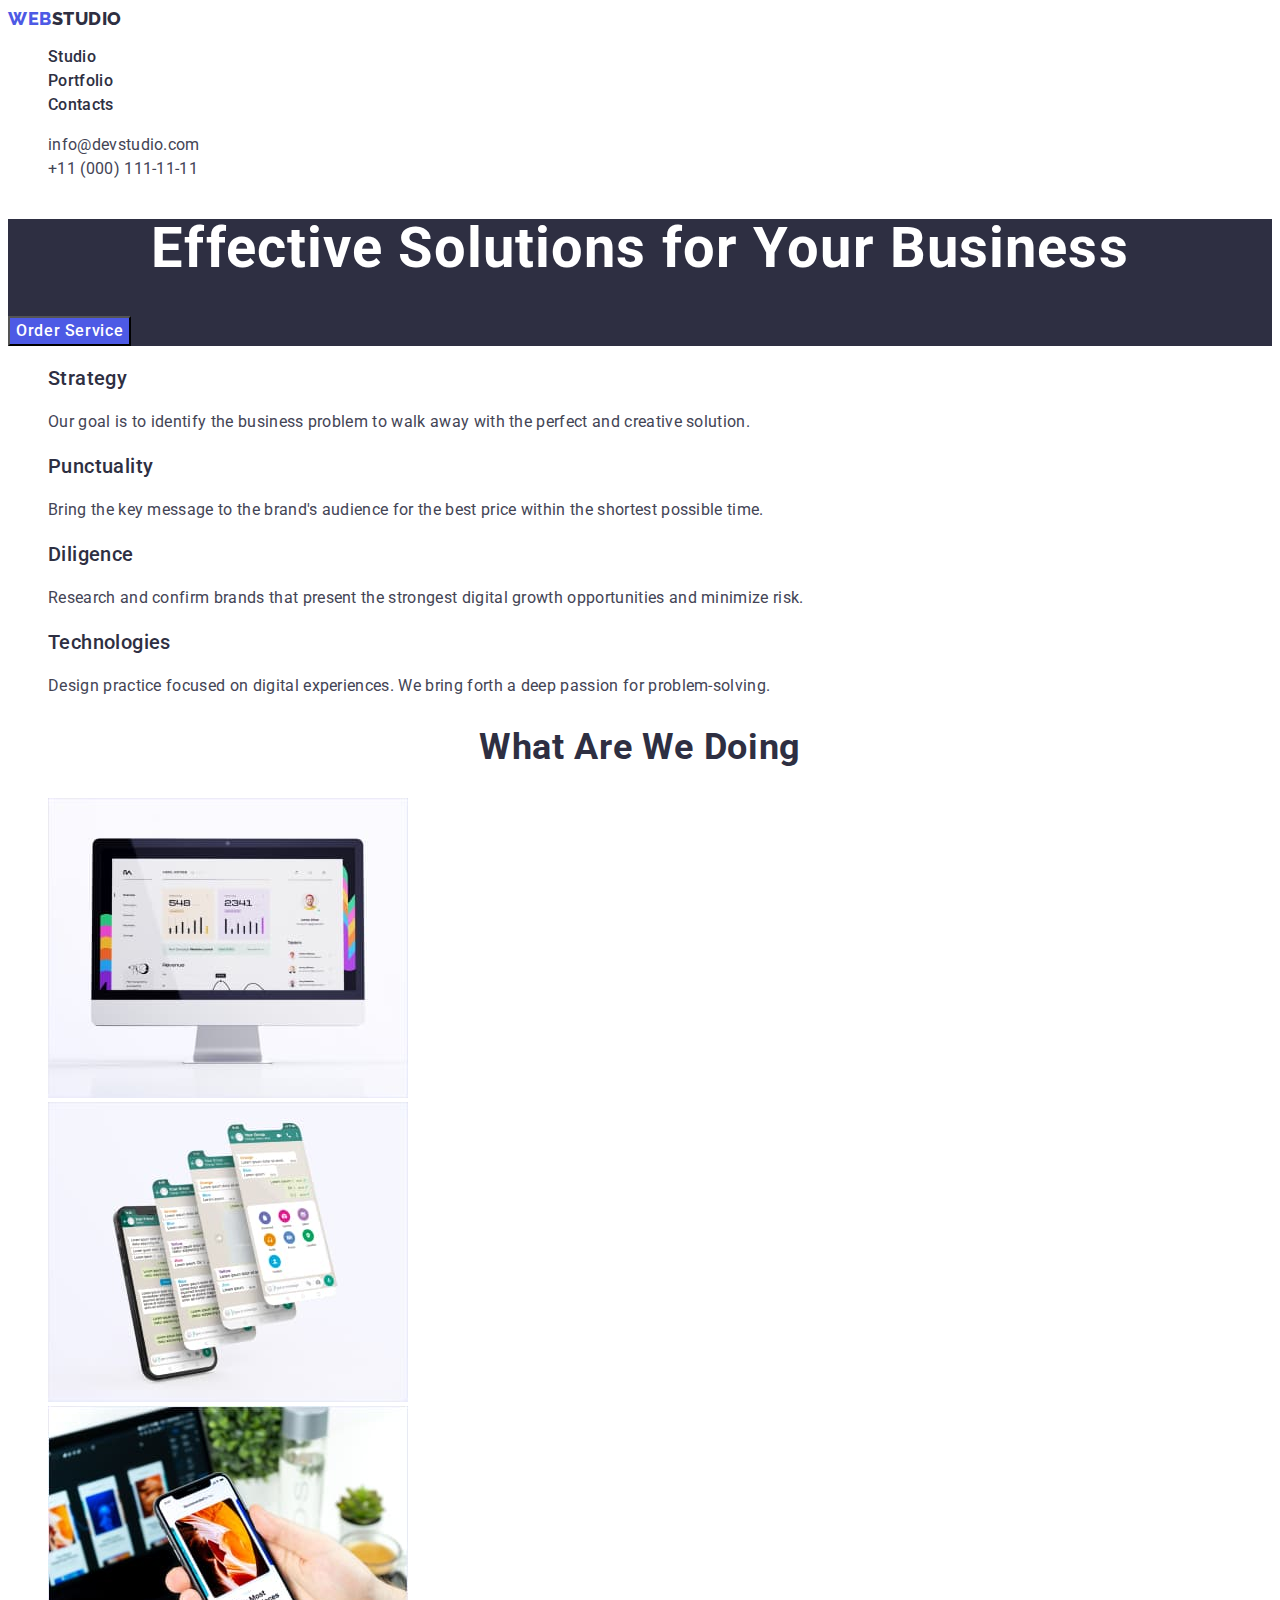
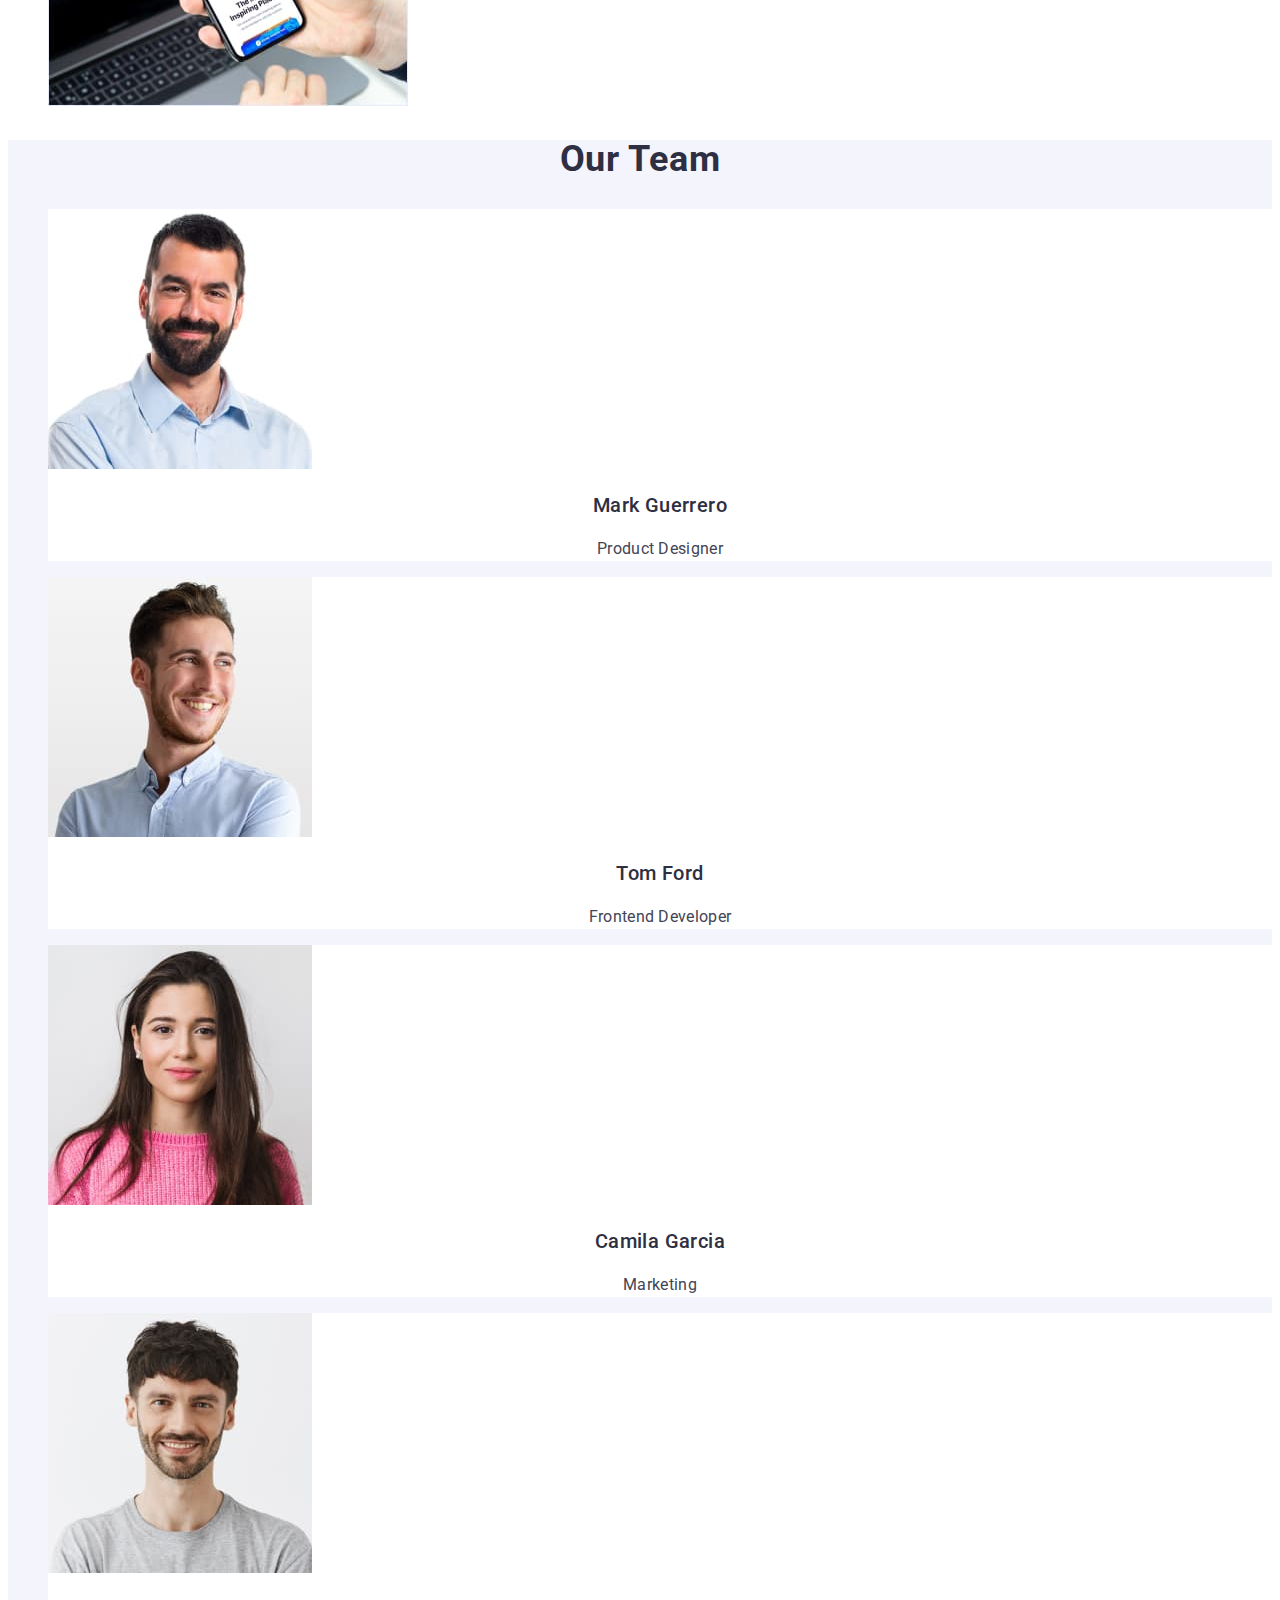
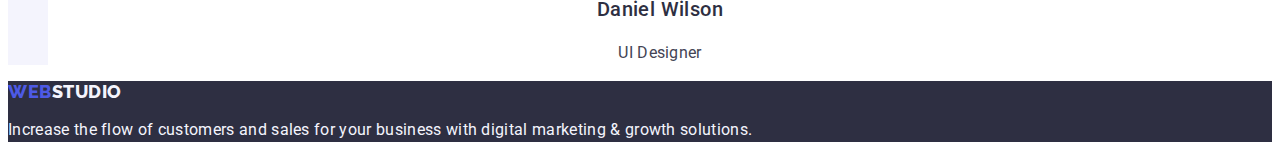
<file: index.html>
<!DOCTYPE html>
<html lang="en">
  <head>
    <meta charset="UTF-8" />
    <meta name="viewport" content="width=device-width, initial-scale=1.0" />
    <title>WebStudio</title>
    <link rel="preconnect" href="https://fonts.googleapis.com" />
    <link rel="preconnect" href="https://fonts.gstatic.com" crossorigin />
    <link
      href="https://fonts.googleapis.com/css2?family=Raleway:wght@800&family=Roboto:wght@400;500;700&display=swap"
      rel="stylesheet"
    />
    <link rel="stylesheet" href="./css/styles.css" />
  </head>

  <body>
    <header class="header">
      <nav class="header-navigation">
        <a class="logo link" href="./index.html"
          >Web<span class="logo-studio">Studio</span></a
        >
        <ul class="header-menu-list list">
          <li class="header-menu-item">
            <a class="header-menu-link link" href="./index.html">Studio</a>
          </li>
          <li class="header-menu-item">
            <a class="header-menu-link link" href="./portfolio.html"
              >Portfolio</a
            >
          </li>
          <li class="header-menu-item">
            <a class="header-menu-link link" href="">Contacts</a>
          </li>
        </ul>
      </nav>
      <address class="address">
        <ul class="address-list list">
          <li class="address-item">
            <a class="address-link link" href="mailto:info@devstudio.com"
              >info@devstudio.com</a
            >
          </li>
          <li class="address-item">
            <a class="address-link link" href="tel:+110001111111"
              >+11 (000) 111-11-11</a
            >
          </li>
        </ul>
      </address>
    </header>

    <main>
      <section class="hero">
        <h1 class="hero-title">Effective Solutions for Your Business</h1>
        <button type="button" class="hero-btn">Order Service</button>
      </section>

      <section class="advantages">
        <h2 hidden>Advantages</h2>
        <ul class="advantages-list list">
          <li class="advantages-item">
            <h3 class="subtitle">Strategy</h3>
            <p class="advantages-text">
              Our goal is to identify the business problem to walk away with the
              perfect and creative solution.
            </p>
          </li>
          <li class="advantages-item">
            <h3 class="subtitle">Punctuality</h3>
            <p class="advantages-text">
              Bring the key message to the brand's audience for the best price
              within the shortest possible time.
            </p>
          </li>
          <li class="advantages-item">
            <h3 class="subtitle">Diligence</h3>
            <p class="advantages-text">
              Research and confirm brands that present the strongest digital
              growth opportunities and minimize risk.
            </p>
          </li>
          <li class="advantages-item">
            <h3 class="subtitle">Technologies</h3>
            <p class="advantages-text">
              Design practice focused on digital experiences. We bring forth a
              deep passion for problem-solving.
            </p>
          </li>
        </ul>
      </section>

      <section class="gadgets">
        <h2 class="section-title">What are we doing</h2>
        <ul class="gadgets-list list">
          <li class="gadgets-item">
            <img
              class="gadgets-images"
              src="./images/img-1.jpg"
              alt="computer"
              width="360"
              height="300"
            />
          </li>
          <li class="gadgets-item">
            <img
              class="gadgets-images"
              src="./images/img-2.jpg"
              alt="application"
              width="360"
              height="300"
            />
          </li>
          <li class="gadgets-item">
            <img
              class="gadgets-images"
              src="./images/img-3.jpg"
              alt="phone"
              width="360"
              height="300"
            />
          </li>
        </ul>
      </section>

      <section class="team">
        <h2 class="section-title">Our Team</h2>
        <ul class="team-list list">
          <li class="team-item">
            <img
              class="team-images"
              src="./images/photo1.jpg"
              alt="Product Designer"
              width="264"
              height="260"
            />
            <h3 class="team-name">Mark Guerrero</h3>
            <p class="team-position">Product Designer</p>
          </li>
          <li class="team-item">
            <img
              class="team-images"
              src="./images/photo2.jpg"
              alt="Frontend Developer"
              width="264"
              height="260"
            />
            <h3 class="team-name">Tom Ford</h3>
            <p class="team-position">Frontend Developer</p>
          </li>
          <li class="team-item">
            <img
              class="team-images"
              src="./images/photo3.jpg"
              alt="Marketing"
              width="264"
              height="260"
            />
            <h3 class="team-name">Camila Garcia</h3>
            <p class="team-position">Marketing</p>
          </li>
          <li class="team-item">
            <img
              src="./images/photo4.jpg"
              alt="UI Designer"
              width="264"
              height="260"
            />
            <h3 class="team-name">Daniel Wilson</h3>
            <p class="team-position">UI Designer</p>
          </li>
        </ul>
      </section>
    </main>

    <footer class="footer">
      <a class="logo link" href="./index.html"
        >Web<span class="footer-logo-studio">Studio</span></a
      >
      <p class="footer-text">
        Increase the flow of customers and sales for your business with digital
        marketing & growth solutions.
      </p>
    </footer>
  </body>
</html>
</file>
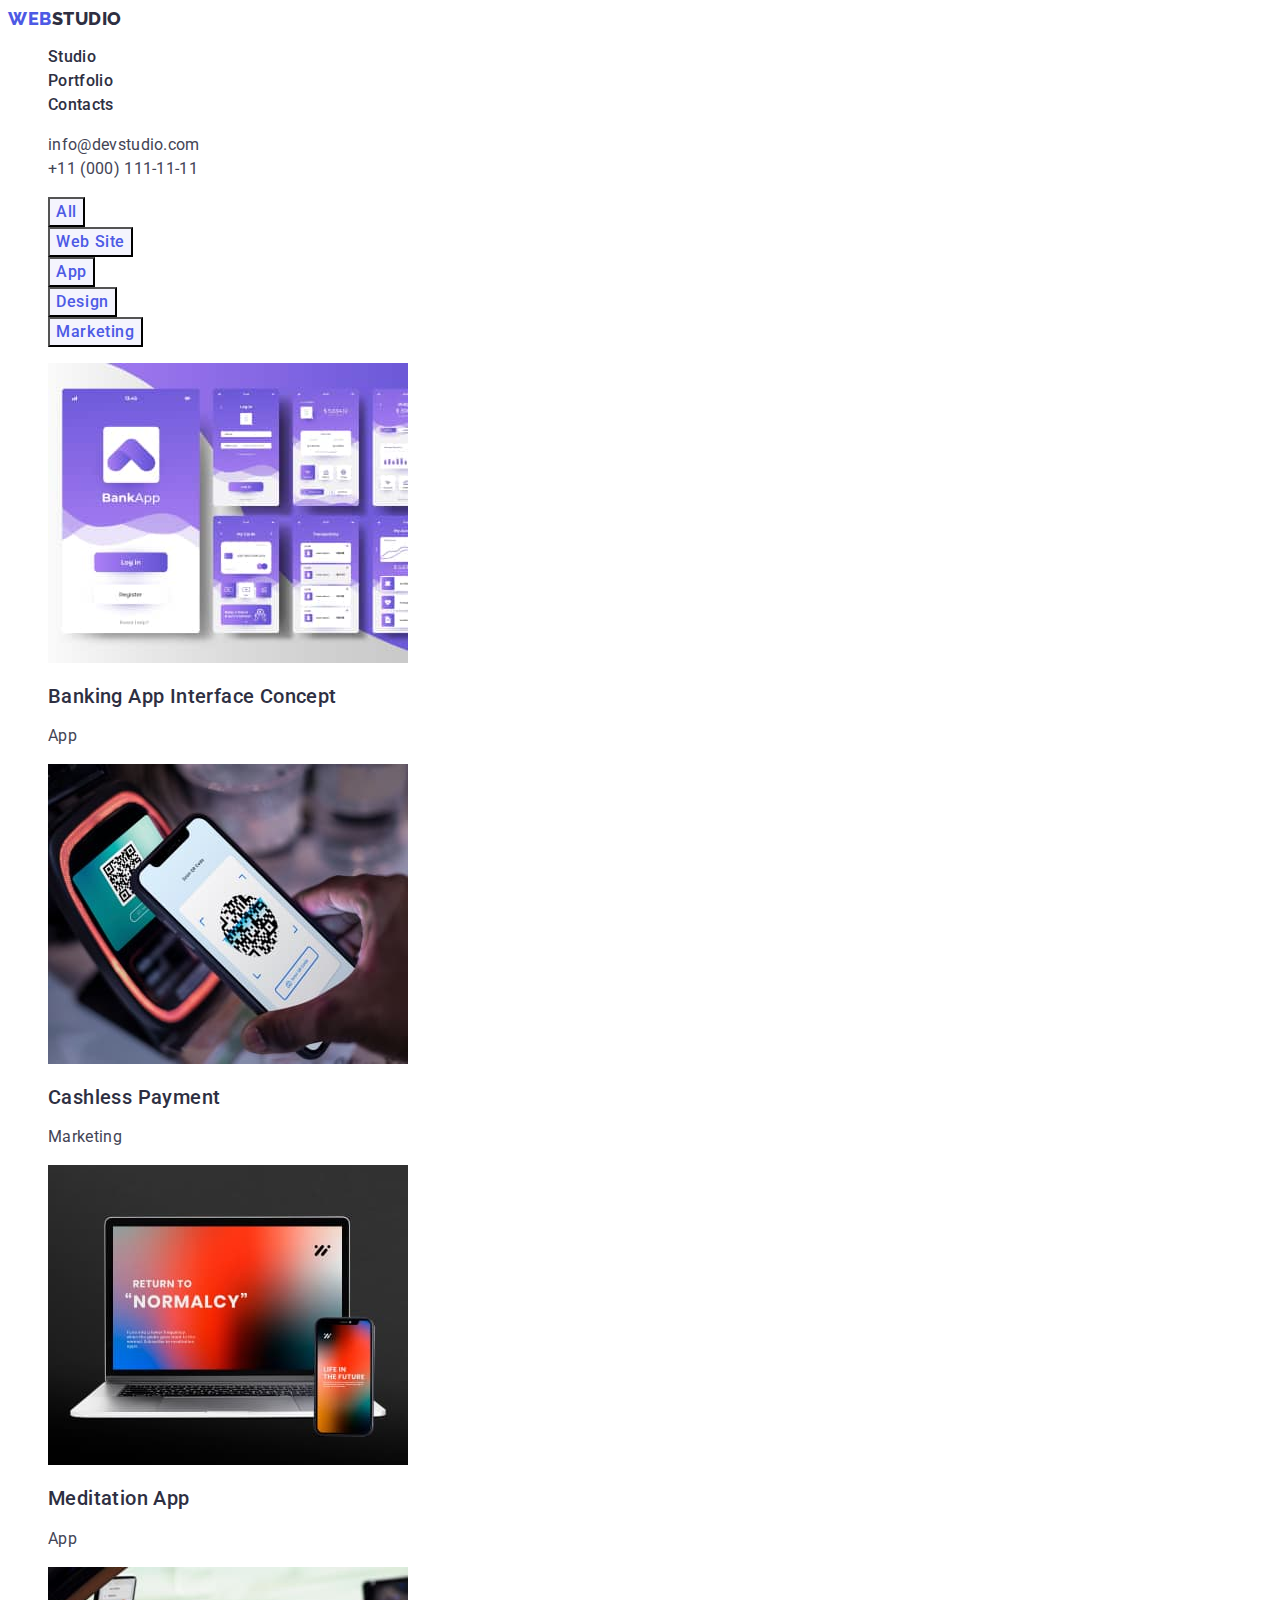
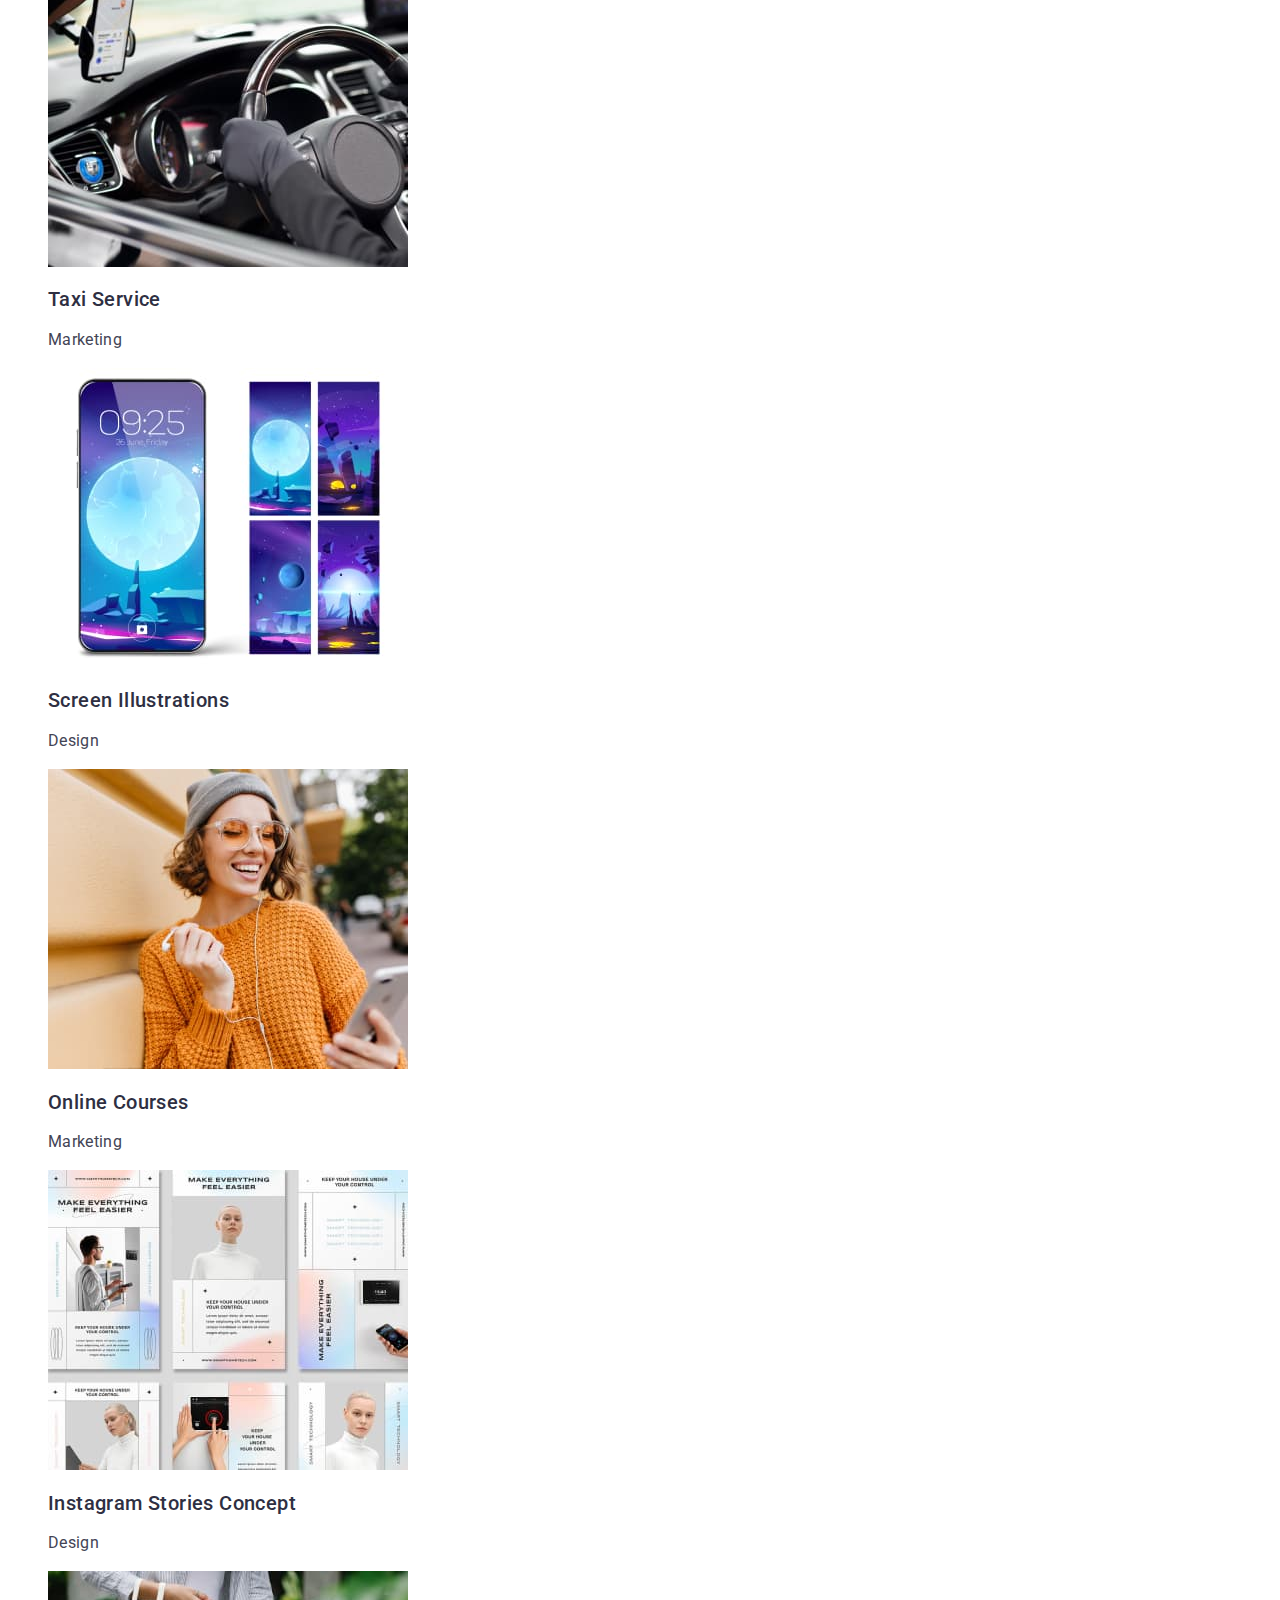
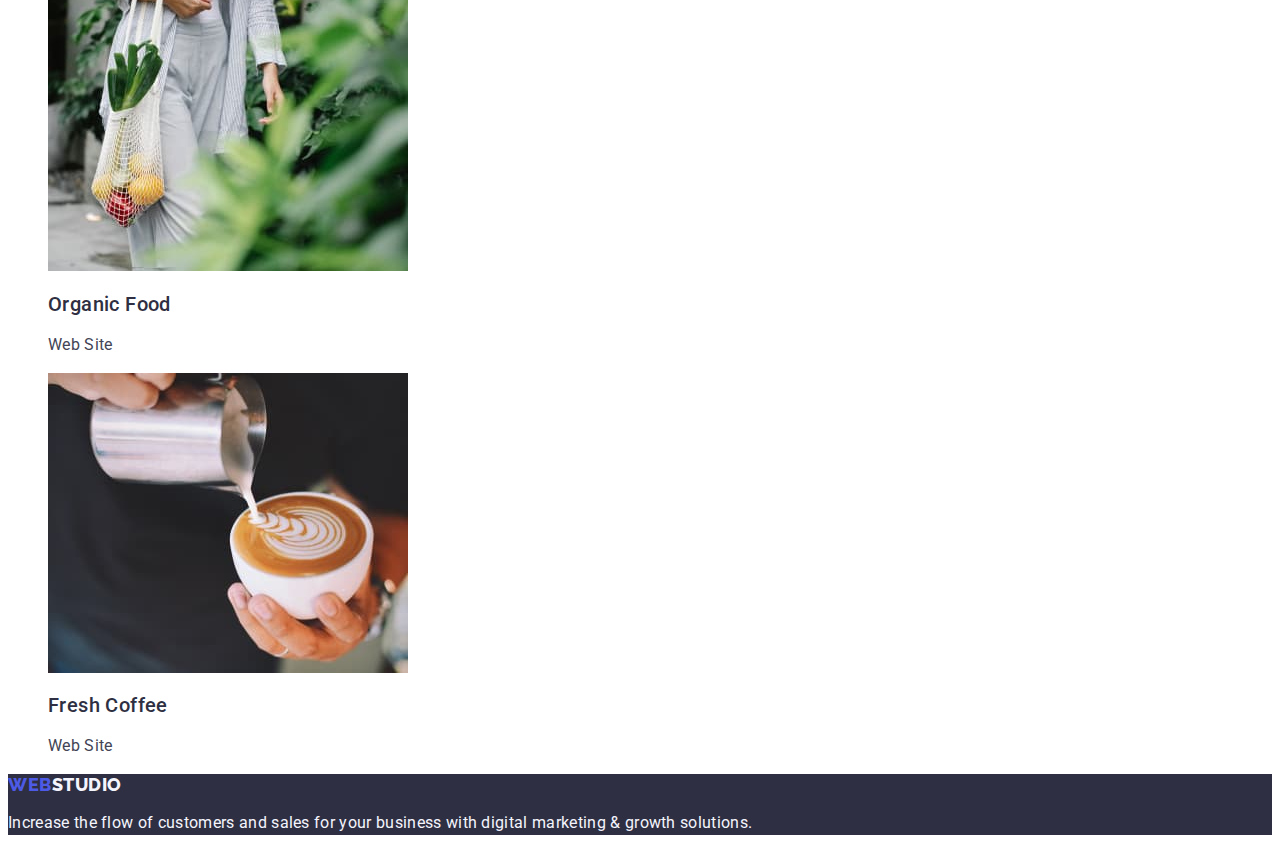
<file: portfolio.html>
<!DOCTYPE html>
<html lang="en">
  <head>
    <meta charset="UTF-8" />
    <meta name="viewport" content="width=device-width, initial-scale=1.0" />
    <title>Portfolio</title>
    <link rel="stylesheet" href="./css/styles.css" />
    <link rel="preconnect" href="https://fonts.googleapis.com" />
    <link rel="preconnect" href="https://fonts.gstatic.com" crossorigin />
    <link
      href="https://fonts.googleapis.com/css2?family=Raleway:wght@800&family=Roboto:wght@400;500;700&display=swap"
      rel="stylesheet"
    />
  </head>

  <body>
    <header class="header">
      <nav class="header-navigation">
        <a class="logo link" href="./index.html"
          >Web<span class="logo-studio">Studio</span></a
        >
        <ul class="header-menu-list list">
          <li class="header-menu-item">
            <a class="header-menu-link link" href="./index.html">Studio</a>
          </li>
          <li class="header-menu-item">
            <a class="header-menu-link link" href="./portfolio.html"
              >Portfolio</a
            >
          </li>
          <li class="header-menu-item">
            <a class="header-menu-link link" href="">Contacts</a>
          </li>
        </ul>
      </nav>
      <address class="address">
        <ul class="address-list list">
          <li class="address-item">
            <a class="address-link link" href="mailto:info@devstudio.com"
              >info@devstudio.com</a
            >
          </li>
          <li class="address-item">
            <a class="address-link link" href="tel:+110001111111"
              >+11 (000) 111-11-11</a
            >
          </li>
        </ul>
      </address>
    </header>

    <main>
      <section>
        <h1 hidden>Portfolio</h1>
        <!-----Filtr btn------>
        <ul class="portfolio-filtr-list list">
          <li><button class="filtr-btn" type="button">All</button></li>
          <li><button class="filtr-btn" type="button">Web Site</button></li>
          <li><button class="filtr-btn" type="button">App</button></li>
          <li><button class="filtr-btn" type="button">Design</button></li>
          <li><button class="filtr-btn" type="button">Marketing</button></li>
        </ul>

        <!-----Project Card----->
        <ul class="project-list list">
          <li>
            <a class="link" href=""
              ><img
                src="./images/card-img-1.jpg"
                alt="Banking App"
                width="360"
                height="300"
              />
              <h2 class="subtitle">Banking App Interface Concept</h2>
              <p class="project-desk">App</p></a
            >
          </li>
          <li>
            <a class="link" href=""
              ><img
                src="./images/card-img-2.jpg"
                alt="Cashless Payment"
                width="360"
                height="300"
              />
              <h2 class="subtitle">Cashless Payment</h2>
              <p class="project-desk">Marketing</p></a
            >
          </li>
          <li>
            <a class="link" href=""
              ><img
                src="./images/card-img-3.jpg"
                alt="Meditation App"
                width="360"
                height="300"
              />
              <h2 class="subtitle">Meditation App</h2>
              <p class="project-desk">App</p></a
            >
          </li>
          <li>
            <a class="link" href=""
              ><img
                src="./images/card-img-4.jpg"
                alt="Taxi Service"
                width="360"
                height="300"
              />
              <h2 class="subtitle">Taxi Service</h2>
              <p class="project-desk">Marketing</p></a
            >
          </li>
          <li>
            <a class="link" href=""
              ><img
                src="./images/card-img-5.jpg"
                alt="Screen Illustrations"
                width="360"
                height="300"
              />
              <h2 class="subtitle">Screen Illustrations</h2>
              <p class="project-desk">Design</p></a
            >
          </li>
          <li>
            <a class="link" href=""
              ><img
                src="./images/card-img-6.jpg"
                alt="Girl With Phone"
                width="360"
                height="300"
              />
              <h2 class="subtitle">Online Courses</h2>
              <p class="project-desk">Marketing</p></a
            >
          </li>
          <li>
            <a class="link" href=""
              ><img
                src="./images/card-img-7.jpg"
                alt="Instagram Stories"
                width="360"
                height="300"
              />
              <h2 class="subtitle">Instagram Stories Concept</h2>
              <p class="project-desk">Design</p></a
            >
          </li>
          <li>
            <a class="link" href=""
              ><img
                src="./images/card-img-8.jpg"
                alt="Organic Food"
                width="360"
                height="300"
              />
              <h2 class="subtitle">Organic Food</h2>
              <p class="project-desk">Web Site</p></a
            >
          </li>
          <li>
            <a class="link" href=""
              ><img
                src="./images/card-img-9.jpg"
                alt="Fresh Coffee"
                width="360"
                height="300"
              />
              <h2 class="subtitle">Fresh Coffee</h2>
              <p class="project-desk">Web Site</p></a
            >
          </li>
        </ul>
      </section>
    </main>

    <footer class="footer">
      <a class="logo link" href="./index.html"
        >Web<span class="footer-logo-studio">Studio</span></a
      >
      <p class="footer-text">
        Increase the flow of customers and sales for your business with digital
        marketing & growth solutions.
      </p>
    </footer>
  </body>
</html>
</file>
<file: css/styles.css>
:root {
  /*---Colors----*/
  --brend-cl: #4d5ae5;
  --ocean-cl: #404bbf;
  --subtitle-cl: #2e2f42;
  --text-cl: #434455;
  --green-cl: #31d0aa;
  --light-slate-cl: #8e8f99;
  --cornflower-cl: #e7e9fc;
  --cloud-cl: #f4f4fd;
  --white-cl: #ffffff;
  --dairy-cl: #fcfcfc;
}

body {
  font-family: "Roboto", sans-serif;
  color: var(--text-cl);
  background-color: var(--white-cl);
}

.logo {
  color: var(--brend-cl);
  font-family: Raleway, sans-serif;
  font-size: 18px;
  font-weight: 800;
  line-height: 1.17;
  letter-spacing: 0.03em;
  text-transform: uppercase;
}

.logo-studio {
  color: var(--subtitle-cl);
}

.link {
  text-decoration: none;
  font-style: normal;
}

.list {
  list-style-type: none;
}

.section-title {
  color: var(--subtitle-cl);
  text-align: center;
  font-size: 36px;
  line-height: 1.11;
  letter-spacing: 0.02em;
  text-transform: capitalize;
}

.subtitle {
  color: var(--subtitle-cl);
  font-size: 20px;
  font-weight: 500;
  line-height: 1.2;
  letter-spacing: 0.02em;
}

/*---------HEADER-------------*/

.address {
  font-style: normal;
}

.header-menu-link {
  color: var(--subtitle-cl);
  font-size: 16px;
  font-weight: 500;
  line-height: 1.5;
  letter-spacing: 0.02em;
}

.address-link {
  color: var(--text-cl);
  font-size: 16px;
  line-height: 1.5;
  letter-spacing: 0.02em;
}

.link:hover,
.link:focus {
  color: var(--ocean-cl);
}
/*---------HERO-------------*/

.hero {
  background-color: var(--subtitle-cl);
}

.hero-title {
  color: var(--white-cl);
  text-align: center;
  font-size: 56px;
  line-height: 1.07;
  letter-spacing: 0.02em;
}

.hero-btn {
  color: var(--white-cl);
  font-family: inherit;
  font-size: 16px;
  font-weight: 500;
  line-height: 1.5;
  letter-spacing: 0.04em;
  background-color: var(--brend-cl);
  cursor: pointer;
}

.hero-btn:hover,
.hero-btn:focus {
  background-color: var(--ocean-cl);
}

/*---------ADVANTAGES-------------*/

.advantages-text {
  font-size: 16px;
  line-height: 1.5;
  letter-spacing: 0.02em;
}

/*---------GADGETS-------------*/

/*---------TEAM-------------*/

.team {
  background-color: var(--cloud-cl);
}

.team-item {
  background-color: var(--white-cl);
}

.team-name {
  color: var(--subtitle-cl);
  text-align: center;
  font-size: 20px;
  font-weight: 500;
  line-height: 1.2;
  letter-spacing: 0.02em;
}

.team-position {
  text-align: center;
  font-size: 16px;
  line-height: 1.5;
  letter-spacing: 0.02em;
}

/*---------FOOTER-------------*/

.footer {
  background-color: var(--subtitle-cl);
}

.footer-logo-studio {
  color: var(--cloud-cl);
}

.footer-text {
  color: var(--cloud-cl);
  font-size: 16px;
  line-height: 1.5;
  letter-spacing: 0.02em;
}

/* ---------------PORTFOLIO---------------- */

.filtr-btn {
  font-family: inherit;
  color: var(--brend-cl);
  text-align: center;
  font-size: 16px;
  font-weight: 500;
  line-height: 1.5;
  letter-spacing: 0.04em;
  background-color: var(--cloud-cl);
  cursor: pointer;
}

.filtr-btn:hover,
.filtr-btn:focus {
  color: var(--white-cl);
  background-color: var(--ocean-cl);
}

.subtitle {
  color: var(--subtitle-cl);
  font-size: 20px;
  font-weight: 500;
  line-height: 1.2;
  letter-spacing: 0.02em;
}

.project-desk {
  font-size: 16px;
  line-height: 1.5;
  letter-spacing: 0.02em;
  color: var(--text-cl);
}
</file>
